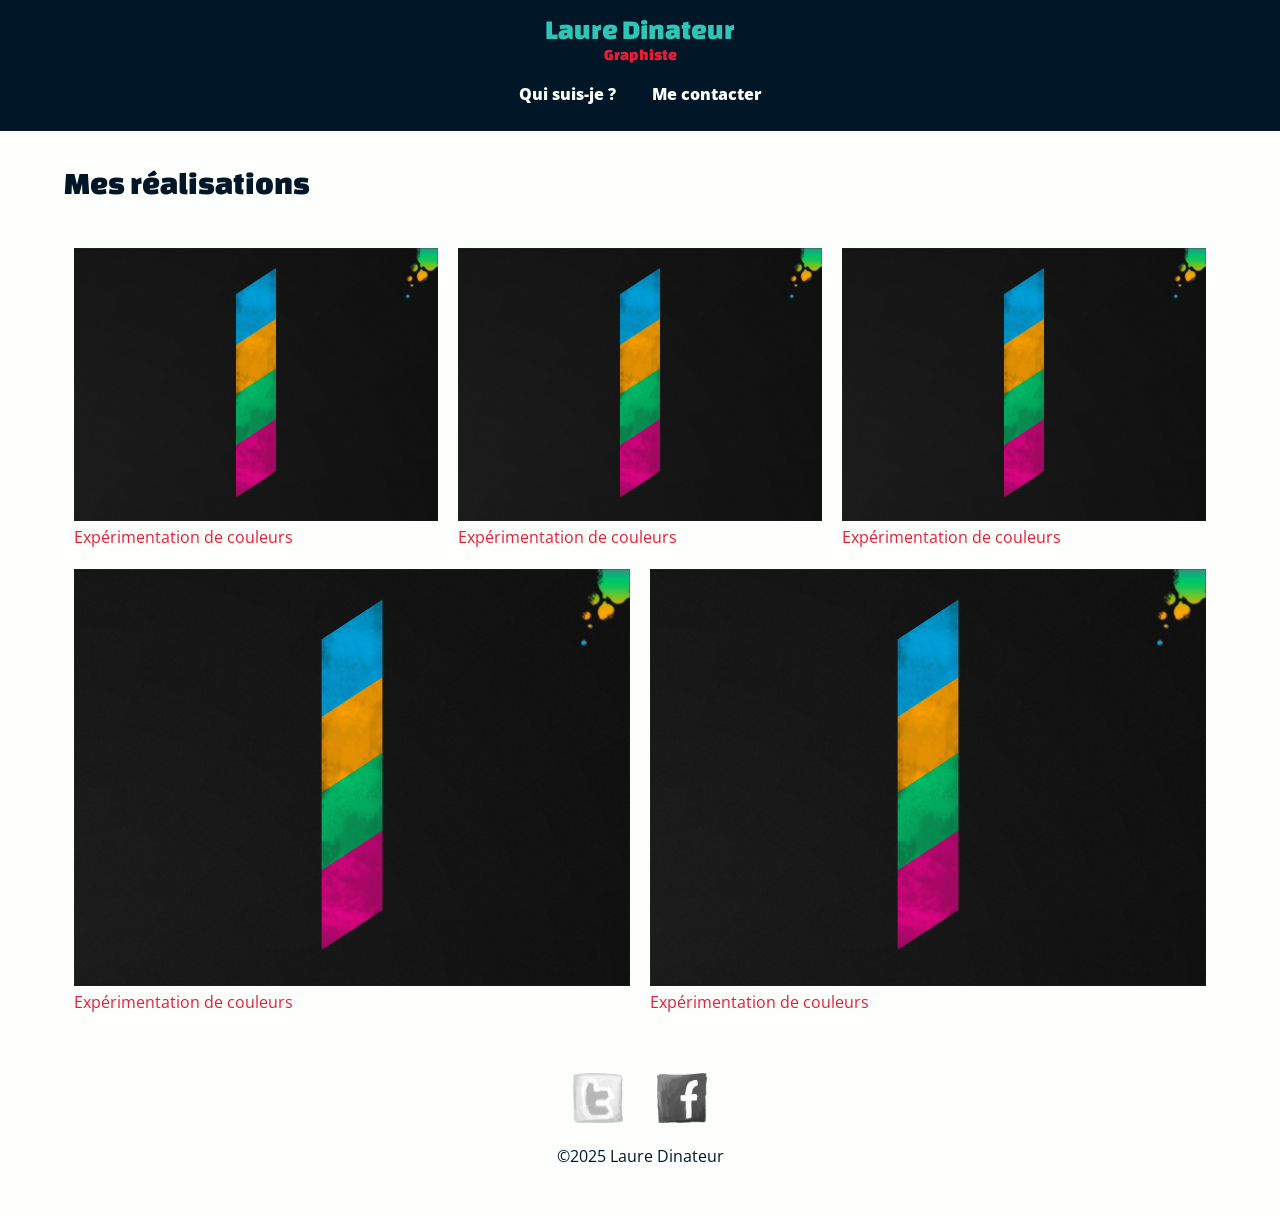
<file: index.html>
<!DOCTYPE html>
<html lang="fr">
<head>
    <!-- Encodage des caractères de la page -->
    <meta charset="utf-8">
    <!-- Ajuste la taille de la page aux différents appareils : pc, mobiles, tablettes -->
    <meta name="viewport" content="width=device-width, initial-scale=1, shrink-to-fit=no">
    <!-- Titre de la page. Visible dans l'onglet du navigateur -->
    <title>Laure Dinateur - Graphiste</title>
    <!-- Auteur -->
    <meta name="author" content="Laure Dinateur">
    <!-- Icône de base du site : FAVICON -->
    <link rel="icon" type="image/x-icon" href="favicon.ico">
    <!-- CSS -->
    <link rel="stylesheet" href="css/main.css">
</head>
<body class="page-accueil">
<header>
    <a href="index.html" class="logo">
        <div class="nom">Laure Dinateur</div>
        <div class="metier">Graphiste</div>
    </a>
    <nav>
        <ul>
            <li class="hide actif"><a href="index.html">Accueil</a></li>
            <li><a href="">Qui suis-je ?</a></li>
            <li><a href="contact.html">Me contacter</a></li>
        </ul>
    </nav>
</header>
<main>
    <h1>Mes réalisations</h1>

    <ul class="realisations">
        <li>
            <a href="img/numbers-01.jpg">
                <figure>
                    <img src="img/numbers-01.jpg" alt="Tableau le chiffre 1">
                    <figcaption>Expérimentation de couleurs</figcaption>
                </figure>
            </a>
        </li>
        <li>
            <a href="img/numbers-01.jpg">
                <figure>
                    <img src="img/numbers-01.jpg" alt="Tableau le chiffre 1">
                    <figcaption>Expérimentation de couleurs</figcaption>
                </figure>
            </a>
        </li>
        <li>
            <a href="img/numbers-01.jpg">
                <figure>
                    <img src="img/numbers-01.jpg" alt="Tableau le chiffre 1">
                    <figcaption>Expérimentation de couleurs</figcaption>
                </figure>
            </a>
        </li>
        <li>
            <a href="img/numbers-01.jpg">
                <figure>
                    <img src="img/numbers-01.jpg" alt="Tableau le chiffre 1">
                    <figcaption>Expérimentation de couleurs</figcaption>
                </figure>
            </a>
        </li>
        <li>
            <a href="img/numbers-01.jpg">
                <figure>
                    <img src="img/numbers-01.jpg" alt="Tableau le chiffre 1">
                    <figcaption>Expérimentation de couleurs</figcaption>
                </figure>
            </a>
        </li>
    </ul>

</main>
<footer>
    <nav>
        <ul>
            <li>
                <a href="https://twitter.com/lauredi" target="_blank">
                    <img src="img/twitter-draw.png" alt="Ouvrir mon Twitter">
                </a>
            </li>
            <li>
                <a href="https://www.facebook.com/laure.dinateur" target="_blank">
                    <img src="img/facebook-draw.png" alt="Ouvrir mon Facebook">
                </a>
            </li>
        </ul>
    </nav>
    <div>&copy;2025 Laure Dinateur</div>
</footer>
</body>
</html>
</file>
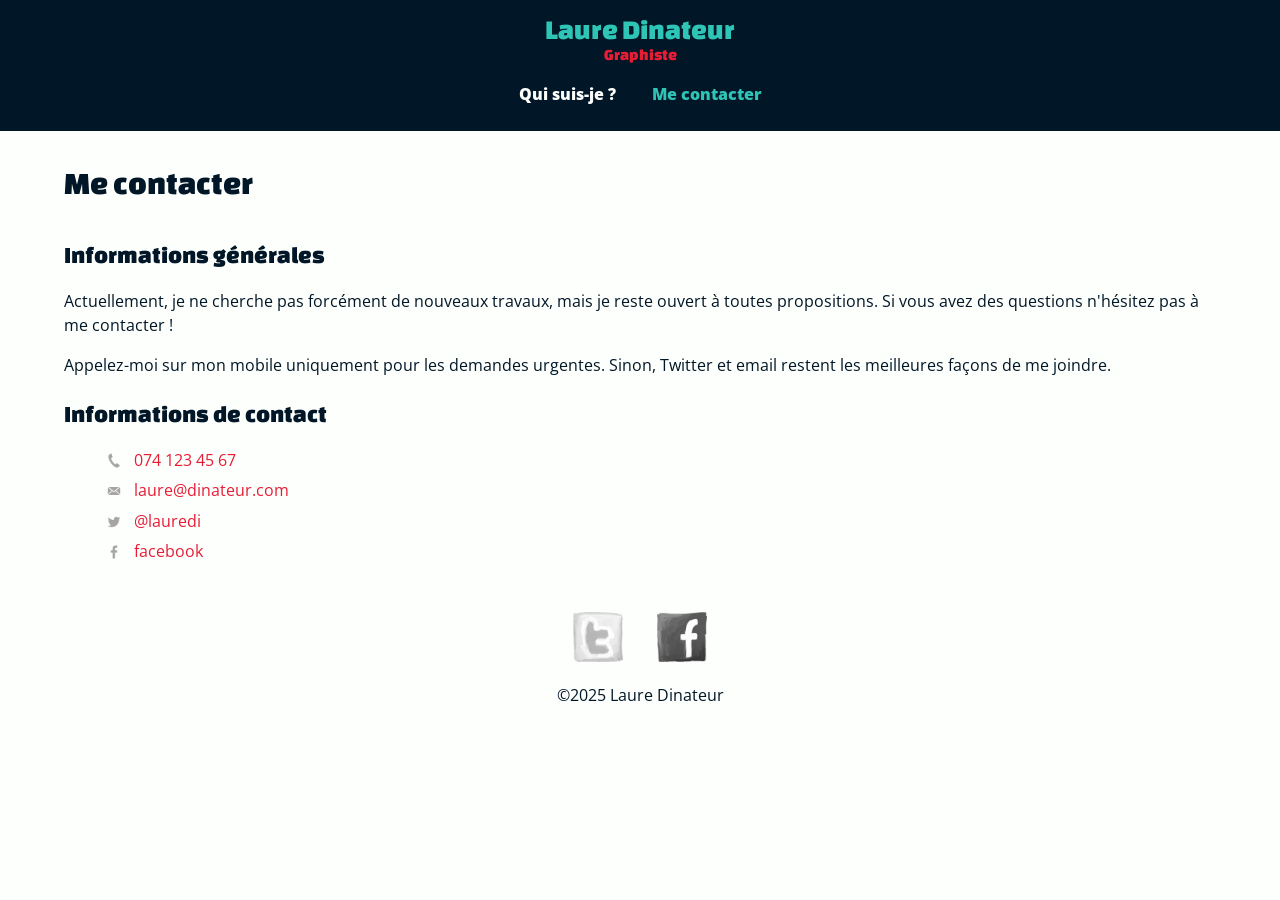
<file: contact.html>
<!DOCTYPE html>
<html lang="fr">
<head>
    <!-- Encodage des caractères de la page -->
    <meta charset="utf-8">
    <!-- Ajuste la taille de la page aux différents appareils : pc, mobiles, tablettes -->
    <meta name="viewport" content="width=device-width, initial-scale=1, shrink-to-fit=no">
    <!-- Titre de la page. Visible dans l'onglet du navigateur -->
    <title>Me contacter | Laure Dinateur - Graphiste</title>
    <!-- Auteur -->
    <meta name="author" content="Laure Dinateur">
    <!-- Icône de base du site : FAVICON -->
    <link rel="icon" type="image/x-icon" href="favicon.ico">
    <!-- CSS -->
    <link rel="stylesheet" href="css/main.css">
</head>
<body class="page-contact">
<header>
    <a href="" class="logo">
        <div class="nom">Laure Dinateur</div>
        <div class="metier">Graphiste</div>
    </a>
    <nav>
        <ul>
            <li class="hide"><a href="">Accueil</a></li>
            <li><a href="">Qui suis-je ?</a></li>
            <li class="actif"><a href="contact.html">Me contacter</a></li>
        </ul>
    </nav>
</header>
<main>
    <h1>Me contacter</h1>
    <div class="flex-container">
        <section>
            <h2>Informations générales</h2>

            <p>Actuellement, je ne cherche pas forcément de nouveaux travaux, mais je reste ouvert à toutes
                propositions. Si
                vous
                avez des questions n'hésitez pas à me contacter !</p>

            <p>Appelez-moi sur mon mobile uniquement pour les demandes urgentes. Sinon, Twitter et email restent les
                meilleures
                façons de me joindre.</p>
        </section>

        <section>
            <h2>Informations de contact</h2>

            <ul class="contacts">
                <li><a href="tel:0041 74 123 45 67">074 123 45 67</a></li>
                <li><a href="mailto:laure@dinateur.com">laure@dinateur.com</a></li>
                <li><a href="https://twitter.com/lauredi">@lauredi</a></li>
                <li><a href="https://www.facebook.com/laure.dinateur">facebook</a></li>
            </ul>
        </section>
    </div>
</main>
<footer>
    <nav>
        <ul>
            <li>
                <a href="https://twitter.com/lauredi" target="_blank">
                    <img src="img/twitter-draw.png" alt="Ouvrir mon Twitter">
                </a>
            </li>
            <li>
                <a href="https://www.facebook.com/laure.dinateur" target="_blank">
                    <img src="img/facebook-draw.png" alt="Ouvrir mon Facebook">
                </a>
            </li>
        </ul>
    </nav>
    <div>&copy;2025 Laure Dinateur</div>
</footer>
</body>
</html>
</file>
<file: css/main.css>
/* changa-one-regular - latin */
@font-face {
    font-display: swap; /* Check https://developer.mozilla.org/en-US/docs/Web/CSS/@font-face/font-display for other options. */
    font-family: 'Changa One';
    font-style: normal;
    font-weight: 400;
    src: url('../fonts/changa-one-v20-latin-regular.woff2') format('woff2'); /* Chrome 36+, Opera 23+, Firefox 39+, Safari 12+, iOS 10+ */
}

/* open-sans-regular - latin */
@font-face {
    font-display: swap; /* Check https://developer.mozilla.org/en-US/docs/Web/CSS/@font-face/font-display for other options. */
    font-family: 'Open Sans';
    font-style: normal;
    font-weight: 400;
    src: url('../fonts/open-sans-v40-latin-regular.woff2') format('woff2'); /* Chrome 36+, Opera 23+, Firefox 39+, Safari 12+, iOS 10+ */
}

/* open-sans-italic - latin */
@font-face {
    font-display: swap; /* Check https://developer.mozilla.org/en-US/docs/Web/CSS/@font-face/font-display for other options. */
    font-family: 'Open Sans';
    font-style: italic;
    font-weight: 400;
    src: url('../fonts/open-sans-v40-latin-italic.woff2') format('woff2'); /* Chrome 36+, Opera 23+, Firefox 39+, Safari 12+, iOS 10+ */
}

/* open-sans-800 - latin */
@font-face {
    font-display: swap; /* Check https://developer.mozilla.org/en-US/docs/Web/CSS/@font-face/font-display for other options. */
    font-family: 'Open Sans';
    font-style: normal;
    font-weight: 800;
    src: url('../fonts/open-sans-v40-latin-800.woff2') format('woff2'); /* Chrome 36+, Opera 23+, Firefox 39+, Safari 12+, iOS 10+ */
}

* {
    box-sizing: border-box;
}

body {
    background-color: #fdfffc;
    color: #011627;
    font-size: 1rem;
    line-height: 1.4;
    font-family: "Open Sans", sans-serif;
    font-weight: 400;
    padding: 0;
    margin: 0;
}

img{
    max-width: 100%;
    height: auto;
}

h1,
h2,
h3,
.logo {
    font-family: "Changa One", cursive;
    font-weight: 400;
}

h1 {
    font-size: 2rem;
    margin-bottom: 1em;
}

h2 {
    font-size: 1.5rem;
    margin-bottom: .75em;
}

p {
    line-height: 1.5;
}

a {
    color: #e71d36 ;
    text-decoration: none;
}

/* Header */
header {
    background-color: #011627;
    padding: 10px;
    margin-bottom: 30px;
}

header .logo {
    text-align: center;
}

header .nom {
    color: #2ec4b6;
    font-size: 1.75rem;
}

header .metier {
    margin-top: -5px;
}

/* Menu navigation */
header nav {
    text-align: center;
}

header nav ul {
    list-style-type: none;
    padding: 0;
}

header nav ul li {
    display: inline-block;
    margin: 0 1em;
}

header nav ul .hide {
    display: none;
}

header nav ul li a {
    color: #fdfffc;
    font-weight: 800;
}

/* Liens survolés et actifs en bleu */
header nav ul li a:hover,
header nav ul li.actif a
{
    color: #2ec4b6;
}

/* Contenu principal */
main {
    padding: 0 5%; /* 5% à gauche et à droite */
}

/* Pied de page du site */
footer {
    text-align: center;
    margin: 50px 0; /* 50px en haut et en bas */
}

footer nav ul {
    list-style-type: none; /* On enlève les puces */
    padding: 0; /* On enlève les marges intérieures */
}

footer nav ul li {
    display: inline-block;
    margin: 0 15px;
}

footer nav ul li img{
    width: 50px;
    height: 50px;
    filter:  grayscale(100%);
    transition: all 0.5s;
}

footer nav ul li img:hover {
    filter: grayscale(0%);
    transform: rotate(-10deg);
}

/* Page contact */
.page-contact ul.contacts {
    list-style-type: none;
}

.page-contact ul.contacts li {
    margin-bottom: .5em;
}

.page-contact ul.contacts a {
    padding-left: 30px;
    background-image: url("../img/phone.png");
    background-repeat: no-repeat;
    background-size: 20px 20px; /* largeur hauteur */
    background-position: 0 2px; /* position horizontale verticale */
}

/* Lien qui commence par "mailto" */
.page-contact ul.contacts a[href^="mailto"] {
    background-image: url("../img/mail.png");
}

/* Lien qui contient "twitter" */
.page-contact ul.contacts a[href*="twitter"] {
    background-image: url("../img/twitter.png");
}

/* Lien qui contient "facebook" */
.page-contact ul.contacts a[href*="facebook"] {
    background-image: url("../img/facebook.png");
}

/* Page Accueil */
.page-accueil .realisations {
    list-style-type: none;
    padding: 0;
    margin: 0;
    display: flex; /* Active Flexbox */
    flex-wrap: wrap;
}

.page-accueil .realisations li {
    flex-basis: calc(100% / 2);
    flex-grow: 2;
    padding: 10px;
}

.page-accueil .realisations figure {
    margin: 0;
}
/*******************************************************************/
/* MEDIA QUERIES */

/* Pour les écrans >= 480px */
@media screen and (min-width: 480px) {
    .page-accueil .realisations li {
        flex-basis: calc(100% / 3);
        flex-grow: 3;
    }
}

/* Pour les écrans >= 660px */
/*@media screen and (min-width: 660px) {
    main {
        background-color: green;
    }
}*/

/* Pour les écrans >= 910px */
/*@media screen and (min-width: 910px) {
    main {
        background-color: blue;
    }
}*/
</file>
